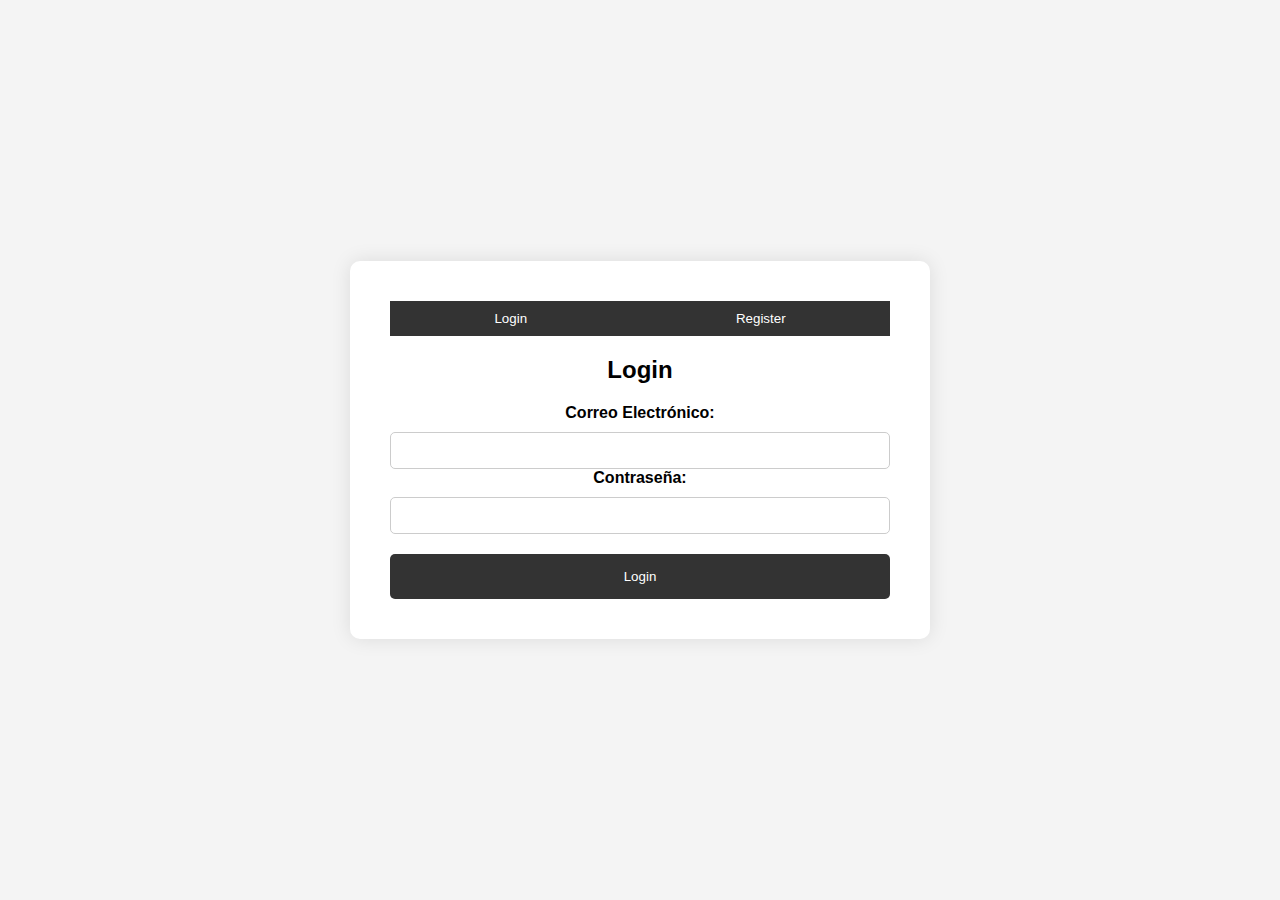
<file: index.html>
<!DOCTYPE html>
<html lang="es">
<head>
    <meta charset="UTF-8">
    <meta name="viewport" content="width=device-width, initial-scale=1.0">
    <title>Landing Page - Login o Register</title>
    <link rel="stylesheet" href="styles.css">
</head>
<body>
    <div class="container">
        <div class="form-container">
            <div class="form-toggle">
                <button id="login-btn" class="toggle-btn">Login</button>
                <button id="register-btn" class="toggle-btn">Register</button>
            </div>
            <form id="login-form" class="form">
                <h2>Login</h2>
                <label for="login-email">Correo Electrónico:</label>
                <input type="email" id="login-email" name="email" required>
                <label for="login-password">Contraseña:</label>
                <input type="password" id="login-password" name="password" required>
                <input type="submit" value="Login">
            </form>
            <form id="register-form" class="form hidden">
                <h2>Register</h2>
                <div class="form-group">
                    <label for="register-username">Nombre de Usuario:</label>
                    <input type="text" id="register-username" name="username" required>
                </div>
                <div class="form-group">
                    <label for="register-password">Contraseña:</label>
                    <input type="password" id="register-password" name="password" required>
                </div>
                <div class="form-group">
                    <label for="register-confirm-password">Confirmar Contraseña:</label>
                    <input type="password" id="register-confirm-password" name="confirm-password" required>
                </div>
                <div class="form-group">
                    <label for="register-birthday">Fecha de Nacimiento:</label>
                    <input type="date" id="register-birthday" name="birthday" required>
                </div>
                <div class="form-group">
                    <label>Administrador de Rockwell Automation:</label>
                    <div>
                        <label><input type="radio" name="admin-rockwell" value="yes" required> Sí</label>
                        <label><input type="radio" name="admin-rockwell" value="no" required> No</label>
                    </div>
                </div>
                <div class="form-group">
                    <label for="register-firstname">Nombre:</label>
                    <input type="text" id="register-firstname" name="firstname" required>
                </div>
                <div class="form-group">
                    <label for="register-lastname">Apellido:</label>
                    <input type="text" id="register-lastname" name="lastname" required>
                </div>
                <div class="form-group">
                    <label for="register-email">Correo Electrónico:</label>
                    <input type="email" id="register-email" name="email" required>
                </div>
                <div class="form-group">
                    <label for="register-company">Empresa:</label>
                    <input type="text" id="register-company" name="company" required>
                </div>
                <div class="form-group">
                    <label>Socio de Rockwell Automation:</label>
                    <div>
                        <label><input type="radio" name="partner-rockwell" value="yes" required> Sí</label>
                        <label><input type="radio" name="partner-rockwell" value="no" required> No</label>
                    </div>
                </div>
                <input type="submit" value="Register">
                <button type="button" id="back-to-login-btn" class="secondary-btn">Back to Login</button>
            </form>
        </div>
    </div>
    <script src="script.js"></script>
</body>
</html>
</file>
<file: styles.css>
body {
    font-family: Arial, sans-serif;
    background-color: #f4f4f4;
    display: flex;
    justify-content: center;
    align-items: center;
    height: 100vh;
    margin: 0;
}

.container {
    background-color: #fff;
    padding: 40px;
    border-radius: 10px;
    box-shadow: 0 0 20px rgba(0, 0, 0, 0.1);
    width: 500px;
    max-width: 90%;
}

.form-container {
    text-align: center;
}

.form-toggle {
    display: flex;
    justify-content: space-around;
    margin-bottom: 20px;
}

.toggle-btn {
    background-color: #333;
    color: white;
    padding: 10px 20px;
    border: none;
    cursor: pointer;
    flex-grow: 1;
    transition: background-color 0.3s;
}

.toggle-btn:hover {
    background-color: #555;
}

.form {
    display: none;
}

.form.hidden {
    display: none;
}

.form:not(.hidden) {
    display: block;
}

.form-group {
    margin-bottom: 15px;
    text-align: left;
}

label {
    display: block;
    margin-bottom: 5px;
    font-weight: bold;
}

input[type="email"],
input[type="password"],
input[type="text"],
input[type="date"] {
    width: 100%;
    padding: 10px;
    margin-top: 5px;
    border: 1px solid #ccc;
    border-radius: 5px;
    box-sizing: border-box;
}

input[type="radio"] {
    margin-right: 10px;
}

input[type="submit"] {
    margin-top: 20px;
    padding: 15px;
    background-color: #333;
    color: white;
    border: none;
    border-radius: 5px;
    cursor: pointer;
    width: 100%;
    transition: background-color 0.3s;
}

input[type="submit"]:hover {
    background-color: #555;
}

.secondary-btn {
    margin-top: 20px;
    padding: 10px;
    background-color: #999;
    color: white;
    border: none;
    border-radius: 5px;
    cursor: pointer;
    width: 100%;
    transition: background-color 0.3s;
}

.secondary-btn:hover {
    background-color: #bbb;
}

h2 {
    margin-bottom: 20px;
}

.hidden {
    display: none;
}

.form-group div {
    display: flex;
    justify-content: space-around;
    margin-top: 10px;
}
</file>
